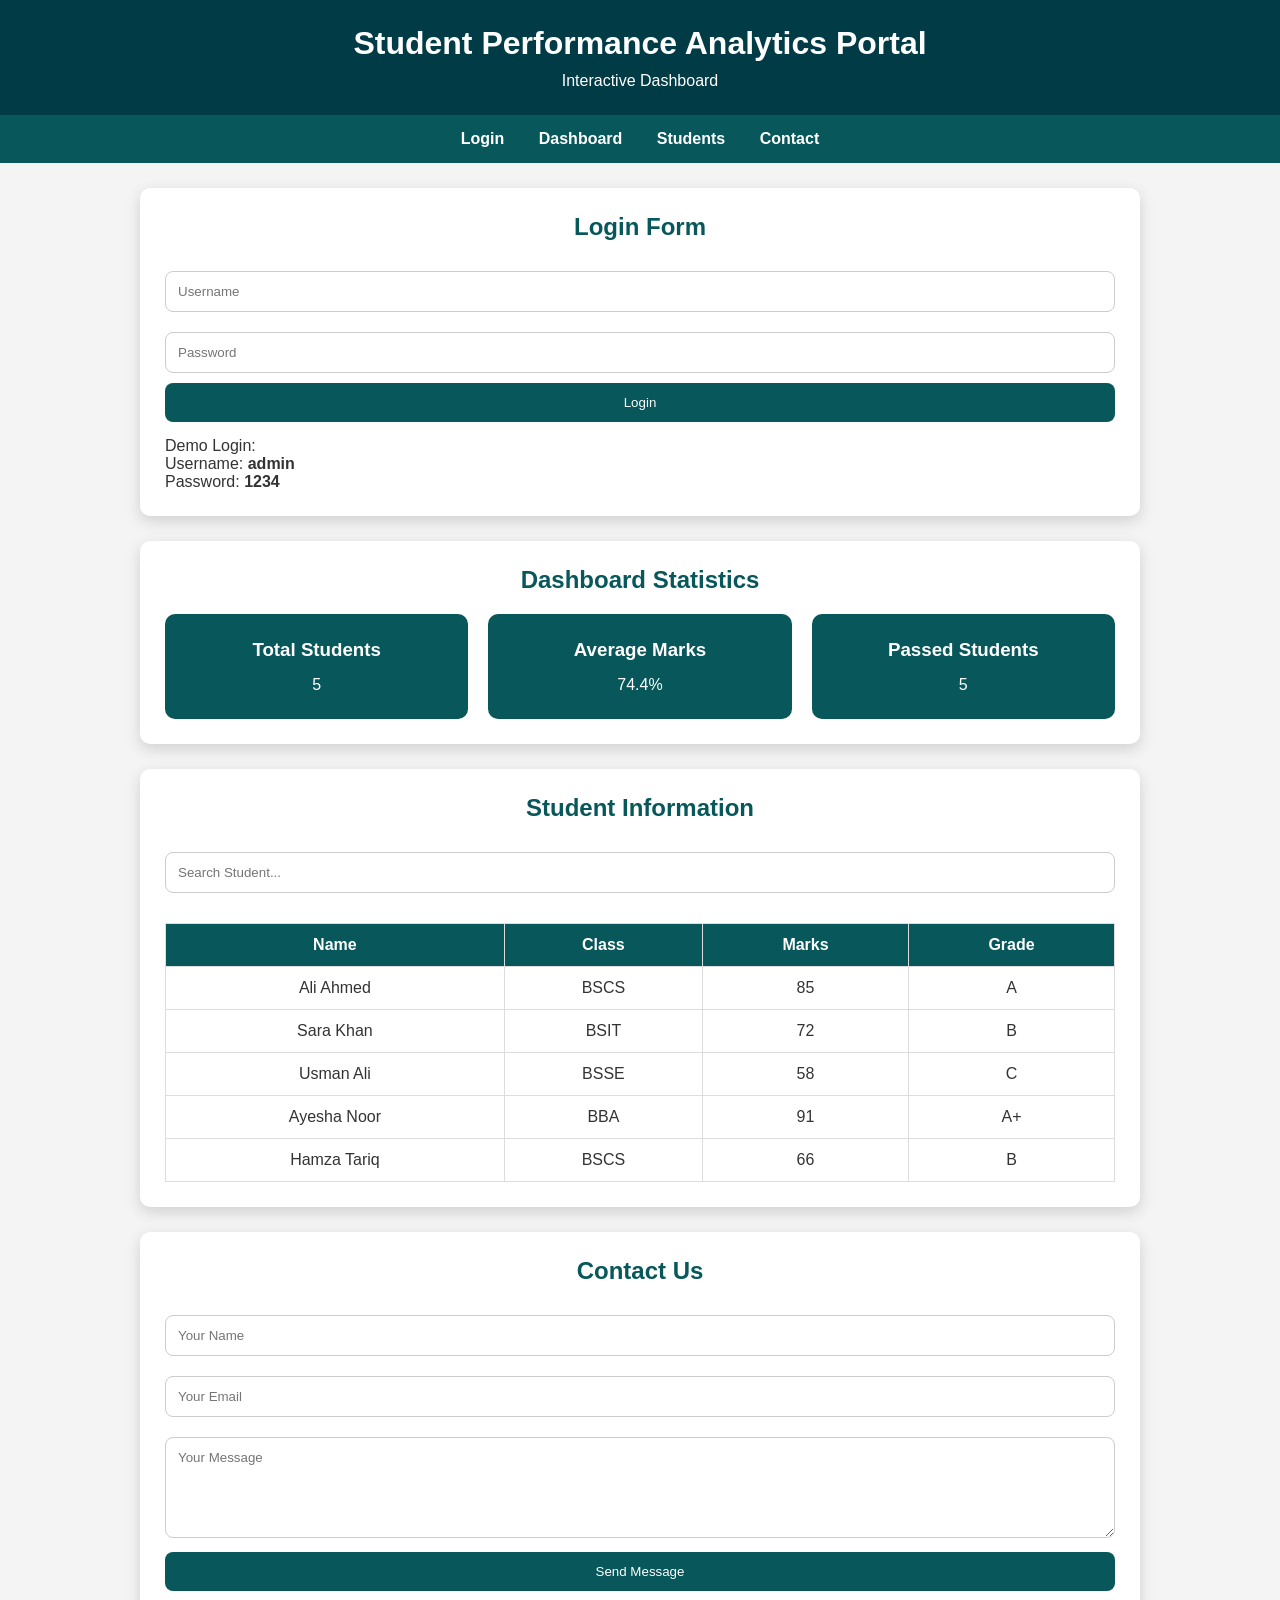
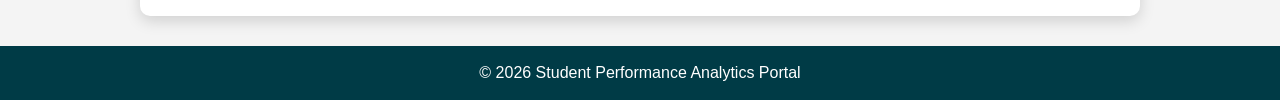
<file: index.html>
<!DOCTYPE html>
<html lang="en">
<head>
    <meta charset="UTF-8">
    <meta name="viewport" content="width=device-width, initial-scale=1.0">
    <title>Student Performance Analytics Portal</title>

    <link rel="stylesheet" href="style.css">
</head>

<body>

<header>

    <h1>Student Performance Analytics Portal</h1>

    <p>Interactive Dashboard</p>

</header>

<div class="menu-btn" onclick="toggleMenu()">
    ☰ Menu
</div>

<nav id="navMenu">

    <a href="#login">Login</a>

    <a href="#dashboard">Dashboard</a>

    <a href="#students">Students</a>

    <a href="#contact">Contact</a>

</nav>

<!-- Login -->

<section id="login">

    <h2>Login Form</h2>

    <form id="loginForm">

        <input
            type="text"
            id="username"
            placeholder="Username"
            required
        >

        <input
            type="password"
            id="password"
            placeholder="Password"
            required
        >

        <button type="submit">
            Login
        </button>

    </form>

    <p style="margin-top:15px;">
        Demo Login:
        <br>
        Username: <strong>admin</strong>
        <br>
        Password: <strong>1234</strong>
    </p>

</section>

<!-- Dashboard -->

<section id="dashboard">

    <h2>Dashboard Statistics</h2>

    <div class="cards">

        <div class="card">

            <h3>Total Students</h3>

            <p id="totalStudents">0</p>

        </div>

        <div class="card">

            <h3>Average Marks</h3>

            <p id="averageMarks">0%</p>

        </div>

        <div class="card">

            <h3>Passed Students</h3>

            <p id="passedStudents">0</p>

        </div>

    </div>

</section>

<!-- Search -->

<section id="students">

    <h2>Student Information</h2>

    <input
        type="text"
        id="searchInput"
        placeholder="Search Student..."
    >

    <table>

        <thead>

            <tr>

                <th>Name</th>

                <th>Class</th>

                <th>Marks</th>

                <th>Grade</th>

            </tr>

        </thead>

        <tbody id="studentTable">

        </tbody>

    </table>

</section>

<!-- Contact -->

<section id="contact">

    <h2>Contact Us</h2>

    <form>

        <input
            type="text"
            placeholder="Your Name"
            required
        >

        <input
            type="email"
            placeholder="Your Email"
            required
        >

        <textarea
            placeholder="Your Message"
            rows="5"
            required
        ></textarea>

        <button
            type="button"
            onclick="sendMessage()"
        >
            Send Message
        </button>

    </form>

</section>

<footer>

    <p>© 2026 Student Performance Analytics Portal</p>

</footer>

<script src="script.js"></script>

</body>
</html>
</file>
<file: style.css>
/* =====================================
   Student Performance Portal
   Week 2 - style.css
===================================== */

html{
    scroll-behavior:smooth;
}

*{
    margin:0;
    padding:0;
    box-sizing:border-box;
    font-family:Arial, Helvetica, sans-serif;
}

body{
    background:#f4f4f4;
    color:#333;
}

/* Header */

header{
    background:#003b46;
    color:white;
    text-align:center;
    padding:25px;
    animation:fadeDown .8s;
}

header h1{
    margin-bottom:10px;
}

/* Navigation */

nav{
    background:#07575b;
    text-align:center;
    padding:15px;
}

nav a{
    color:white;
    text-decoration:none;
    margin:0 15px;
    font-weight:bold;
    transition:.3s;
}

nav a:hover{
    color:yellow;
}

/* Mobile Menu */

.menu-btn{
    display:none;
    background:#003b46;
    color:white;
    padding:15px;
    text-align:center;
    cursor:pointer;
    font-weight:bold;
}

/* Sections */

section{
    width:90%;
    max-width:1000px;
    margin:25px auto;
    background:white;
    padding:25px;
    border-radius:10px;
    box-shadow:0 5px 15px rgba(0,0,0,.15);
    animation:fadeUp .8s;
}

h2{
    text-align:center;
    color:#07575b;
    margin-bottom:20px;
}

/* Forms */

input,
textarea{
    width:100%;
    padding:12px;
    margin:10px 0;
    border:1px solid #ccc;
    border-radius:8px;
    transition:.3s;
}

input:focus,
textarea:focus{
    outline:none;
    border-color:#07575b;
    box-shadow:0 0 8px rgba(7,87,91,.3);
}

/* Buttons */

button{
    width:100%;
    padding:12px;
    border:none;
    background:#07575b;
    color:white;
    cursor:pointer;
    border-radius:8px;
    transition:.3s;
}

button:hover{
    background:#003b46;
    transform:scale(1.03);
}

/* Dashboard Cards */

.cards{
    display:flex;
    gap:20px;
    flex-wrap:wrap;
}

.card{
    flex:1;
    min-width:220px;
    background:#07575b;
    color:white;
    text-align:center;
    padding:25px;
    border-radius:10px;
    transition:.3s;
}

.card:hover{
    transform:translateY(-8px);
    box-shadow:0 10px 20px rgba(0,0,0,.25);
}

.card h3{
    margin-bottom:15px;
}

/* Student Table */

table{
    width:100%;
    border-collapse:collapse;
    margin-top:20px;
}

table th{
    background:#07575b;
    color:white;
}

table th,
table td{
    border:1px solid #ddd;
    padding:12px;
    text-align:center;
}

tbody tr{
    transition:.3s;
}

tbody tr:hover{
    background:#eef9fa;
}

/* Footer */

footer{
    background:#003b46;
    color:white;
    text-align:center;
    padding:18px;
    margin-top:30px;
}

/* Animations */

@keyframes fadeUp{

    from{
        opacity:0;
        transform:translateY(30px);
    }

    to{
        opacity:1;
        transform:translateY(0);
    }

}

@keyframes fadeDown{

    from{
        opacity:0;
        transform:translateY(-30px);
    }

    to{
        opacity:1;
        transform:translateY(0);
    }

}

/* Responsive */

@media(max-width:768px){

    .cards{
        flex-direction:column;
    }

    table{
        display:block;
        overflow-x:auto;
    }

    .menu-btn{
        display:block;
    }

    nav{
        display:none;
    }

    nav.active{
        display:block;
    }

    nav a{
        display:block;
        margin:10px 0;
    }

    section{
        width:95%;
        padding:20px;
    }

}
</file>
